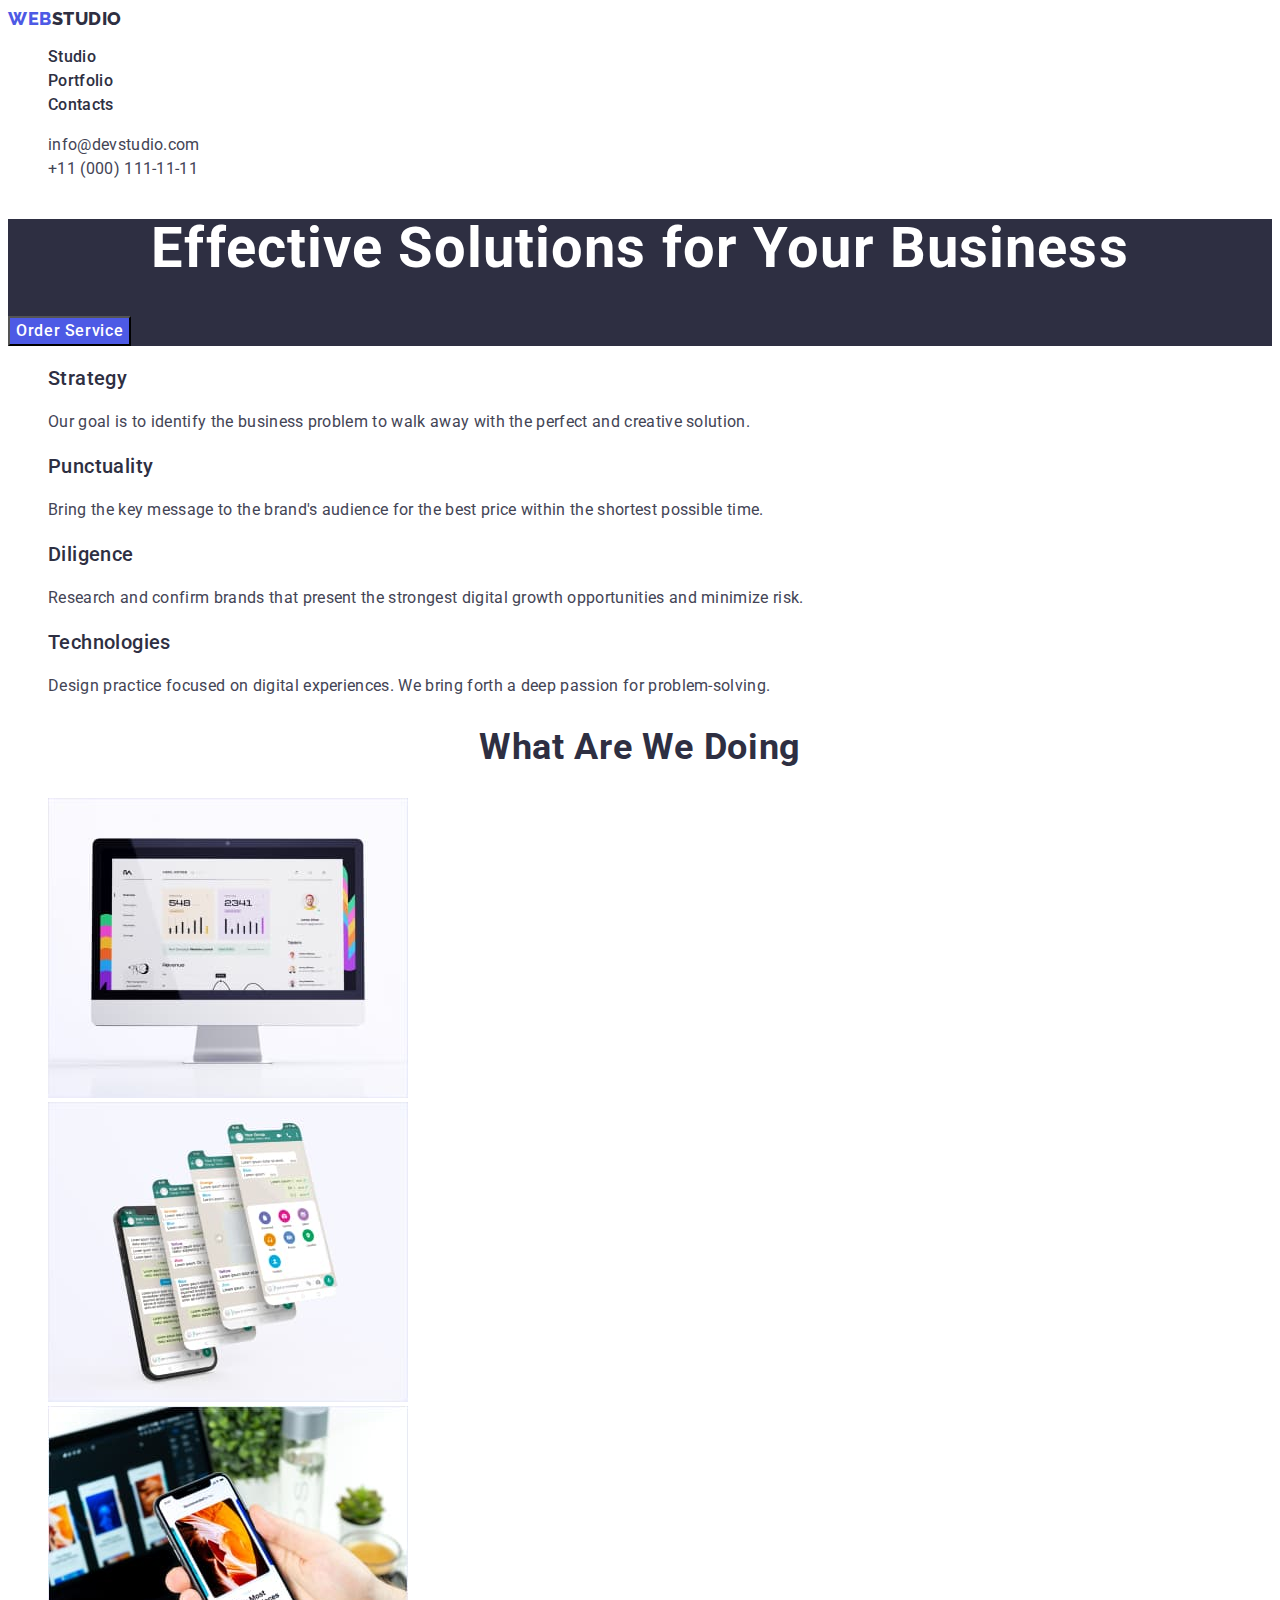
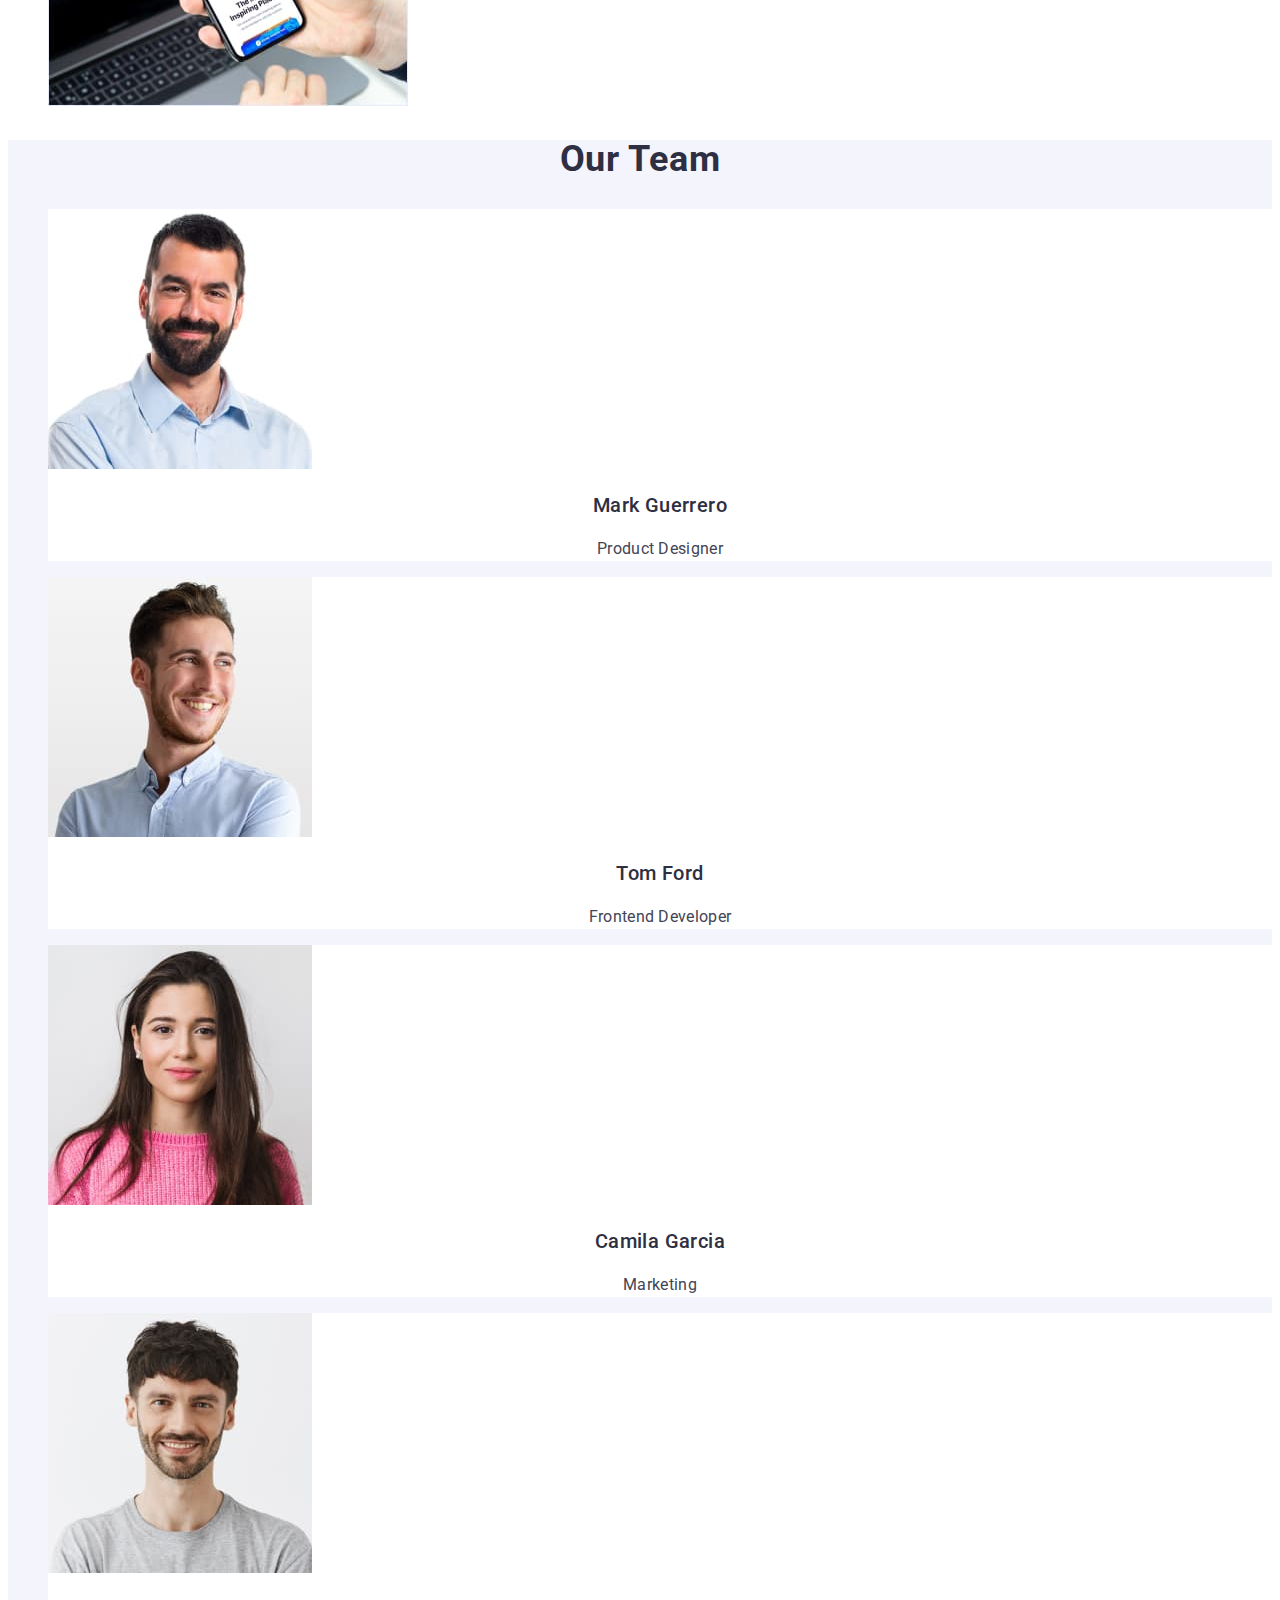
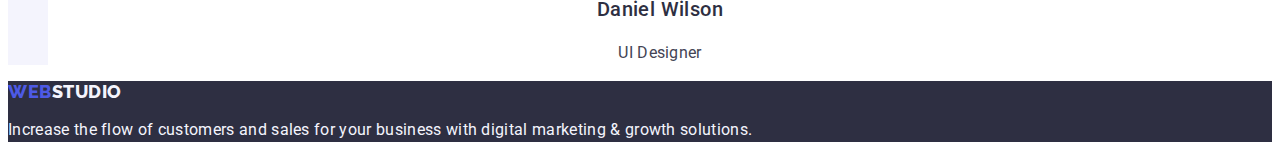
<file: index.html>
<!DOCTYPE html>
<html lang="en">
    <head>
        <meta charset="UTF-8">
        <title>WebStudio.dev</title>
        <link rel="preconnect" href="https://fonts.googleapis.com">
        <link rel="preconnect" href="https://fonts.gstatic.com" crossorigin>
        <link href="https://fonts.googleapis.com/css2?family=Raleway:wght@800&family=Roboto:wght@400;500;700;900&display=swap"
            rel="stylesheet">
        <link rel="stylesheet" href="./css/styles.css">
    </head>
    <body>
        <header class="header">
            <nav class="header-nav">
                <a class="header-logo link" href="./index.html"> Web<span class="header-logo-two link">Studio</span></a>
                <ul class="header-list list">
                    <li class="header-item"> <a class="header-link link links" href="./index.html">Studio</a> </li>
                    <li class="header-item"> <a class="header-link link links" href="./portfolio.html">Portfolio</a> </li>
                    <li class="header-item"> <a class="header-link link links" href="">Contacts</a> </li>
                </ul>
            </nav>
            <address class="header-adr ">
                <ul class="header-list list">
                <li class="header-item">
                    <a class="header-adress link" href="mailto:info@devstudio.com"> info@devstudio.com</a>
                </li>
                <li class="header-item">
                    <a class="header-adress link" href="tel:+110001111111"> +11 (000) 111-11-11</a>
                </li>
                </ul>
            </address>
        </header>
        <main>
            <section class="hero">
                <h1 class="hero-title">Effective Solutions for Your Business</h1>
                <button class="hero-btn" type="button">Order Service</button>
            </section>
            <section class="present">
                <h2 class="present-title" hidden>features</h2>
                <ul class="present-list list">
                    <li class="present-item">
                        <h3 class="present-subtitle">Strategy</h3>
                        <p class="present-txt">Our goal is to identify the business problem to walk away with the perfect and creative solution.</p>
                    </li>
                    <li class="present-item">
                        <h3 class="present-subtitle">Punctuality</h3>
                        <p class="present-txt">Bring the key message to the brand's audience for the best price within the shortest possible time.</p>
                    </li>
                    <li class="present-item">
                        <h3 class="present-subtitle">Diligence</h3>
                        <p class="present-txt">Research and confirm brands that present the strongest digital growth opportunities and minimize risk.</p>
                    </li>
                    <li class="present-item">
                        <h3 class="present-subtitle">Technologies</h3>
                        <p class="present-txt">Design practice focused on digital experiences. We bring forth a deep passion for problem-solving.</p>
                    </li>
                </ul>
            </section>
            <section class="doit">
                <h2 class="doit-title">What are we doing</h2>
                <ul class="doit-list list">
                <li><img src="./images/imac.jpg" alt="iMac" width="360"></li>
                <li><img src="./images/screenshots.jpg" alt="screenshots" width="360"></li>
                <li><img src="./images/iphone.jpg" alt="iphone" width="360"></li>
                </ul>
            </section>
            <section class="team-items">
                <h2 class="team-title">Our Team</h2>
                <ul class="team-list list">
                    <li class="team-item item">
                        <img src="./images/mark.jpg" alt="Mark Guerrero" width="264">
                        <h3 class="team-subtitle">Mark Guerrero</h3>
                        <p class="team-txt">Product Designer</p>
                    </li>
                    <li class="team-item item">
                        <img src="./images/tomford.jpg" alt="Tom Ford" width="264">
                        <h3 class="team-subtitle">Tom Ford</h3>
                        <p class="team-txt">Frontend Developer</p>
                    </li>
                    <li class="team-item item">
                        <img src="./images/camila.jpg" alt="Camila Garcia" width="264">
                        <h3 class="team-subtitle">Camila Garcia</h3>
                        <p class="team-txt">Marketing</p>
                    </li>
                    <li class="team-item item">
                        <img src="./images/daniel.jpg" alt="Daniel Wilson" width="264">
                        <h3 class="team-subtitle">Daniel Wilson</h3>
                        <p class="team-txt">UI Designer</p>
                    </li>
                </ul>
            </section>
        </main>
        <footer class="footer">
            <a class="footer-logo link" href="./index.html"> Web<span class="footer-logo-two link">Studio</span></a>
            <p class="footer-txt">Increase the flow of customers and sales for your business with digital marketing & growth solutions.</p>
        </footer>
    </body>
</html>
</file>
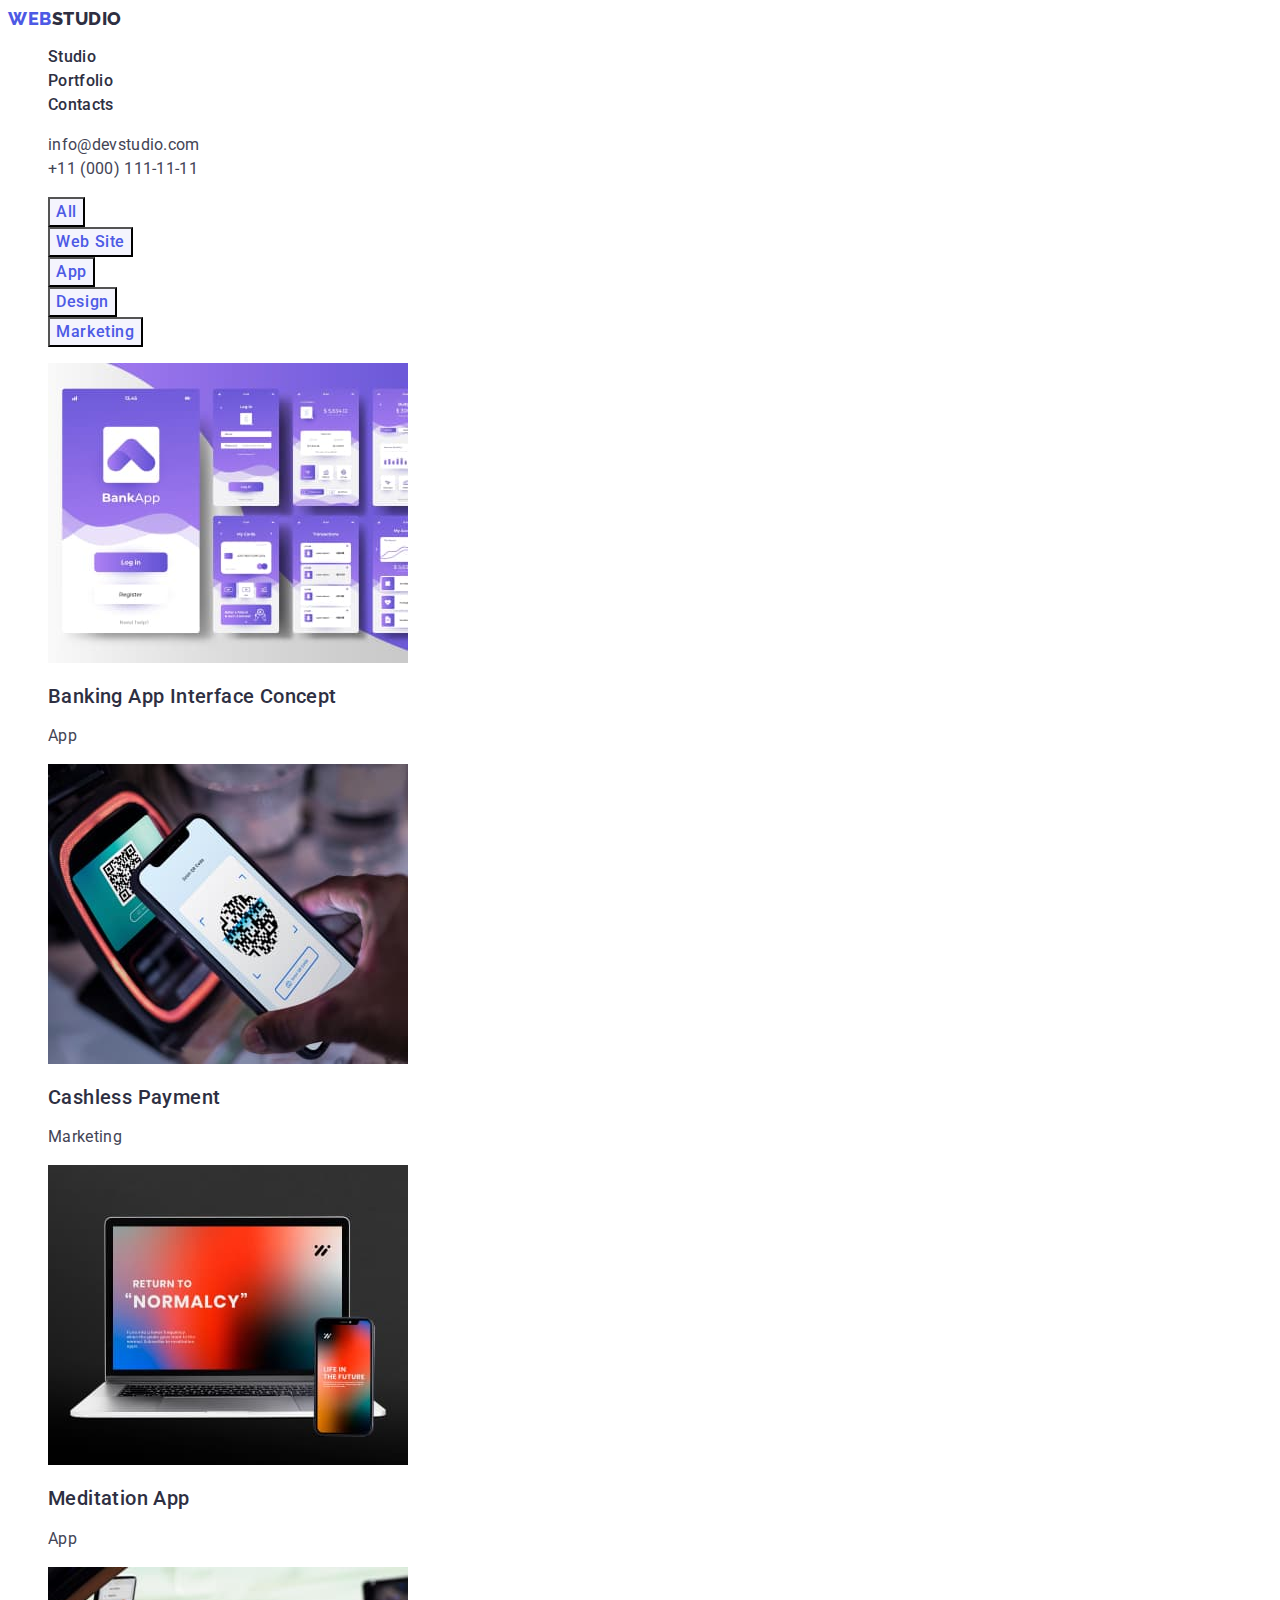
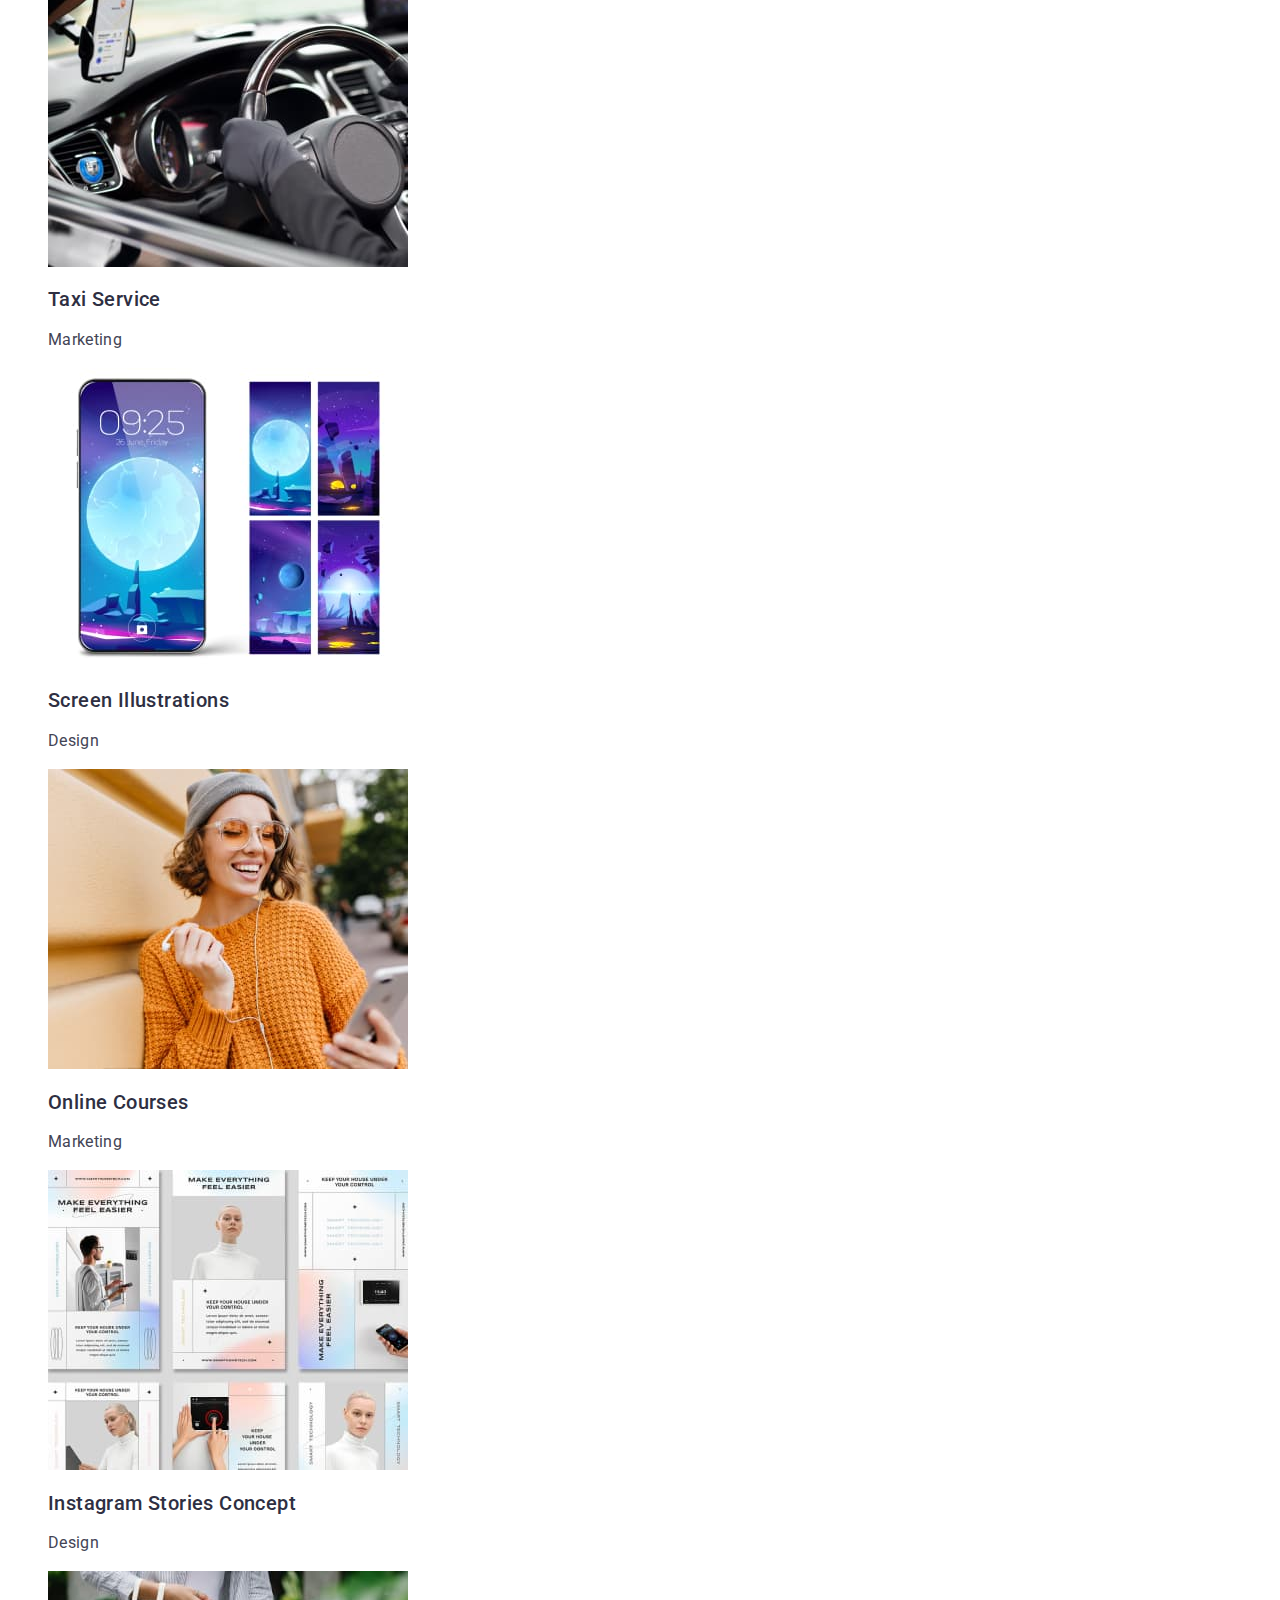
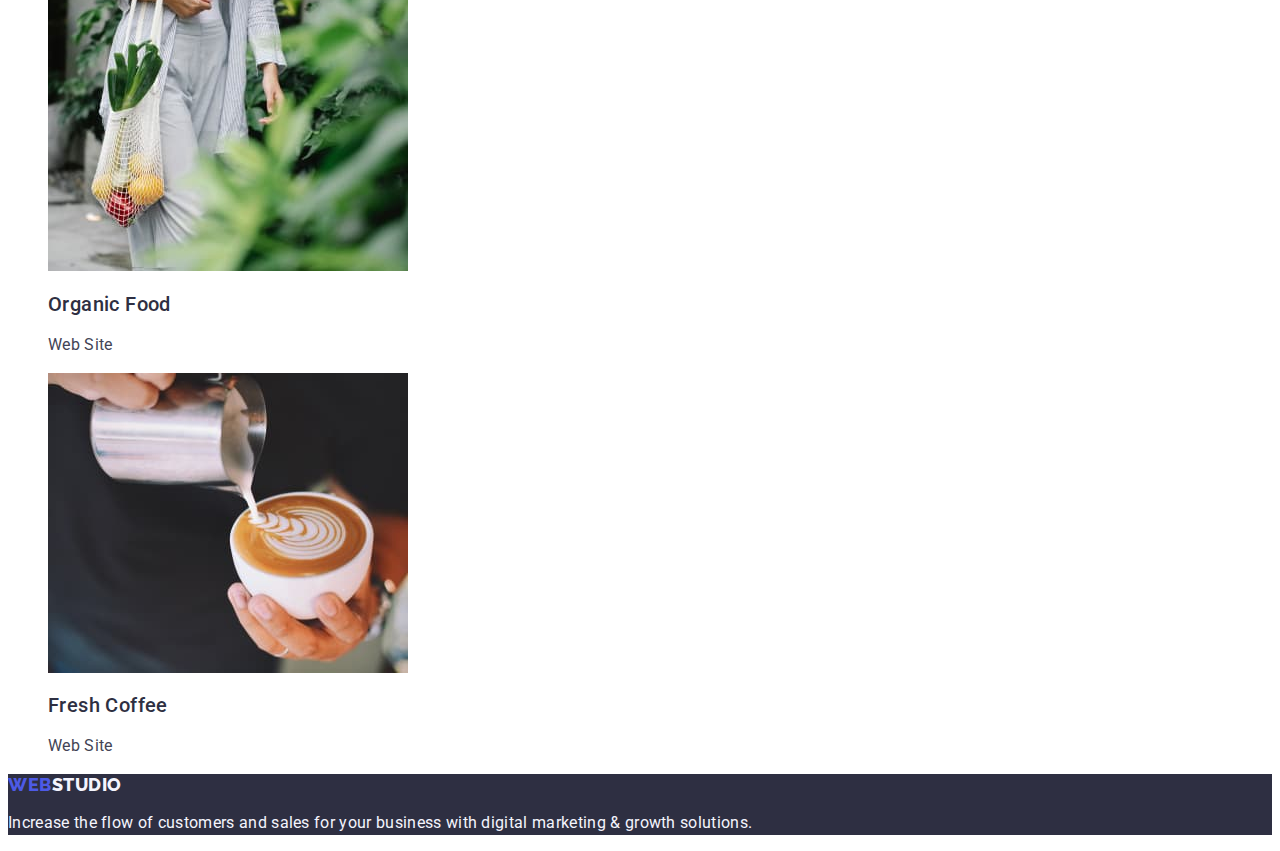
<file: portfolio.html>
<!DOCTYPE html>
<html lang="en">

<head>
    <meta charset="UTF-8">
    <title>WebStudio.dev</title>
    <link rel="preconnect" href="https://fonts.googleapis.com">
    <link rel="preconnect" href="https://fonts.gstatic.com" crossorigin>
    <link
        href="https://fonts.googleapis.com/css2?family=Raleway:wght@800&family=Roboto:wght@400;500;700;900&display=swap"
        rel="stylesheet">
    <link rel="stylesheet" href="./css/styles.css">
</head>

<body>
    <header class="header">
        <nav class="header-nav">
            <a class="header-logo link" href="./index.html"> Web<span class="header-logo-two link">Studio</span></a>
            <ul class="header-list list">
                <li class="header-item"> <a class="header-link link" href="./index.html">Studio</a> </li>
                <li class="header-item"> <a class="header-link link" href="./portfolio.html">Portfolio</a> </li>
                <li class="header-item"> <a class="header-link link" href="">Contacts</a> </li>
            </ul>
        </nav>
        <address class="header-adr">
            <ul class="header-list list">
                <li class="header-item">
                    <a class="header-adress link" href="mailto:info@devstudio.com"> info@devstudio.com</a>
                </li>
                <li class="header-item">
                    <a class="header-adress link" href="tel:+110001111111"> +11 (000) 111-11-11</a>
                </li>
            </ul>
        </address>
    </header>
    <main>
        <section class="portfolio">
            <h1 class="portfolio-title" hidden>features</h1>
            <ul class="portfolio-list list">
                <li class="portfolio-item"><button class="portfolio-btn" type="button">All</button></li>
                <li class="portfolio-item"><button class="portfolio-btn" type="button">Web Site</button></li>
                <li class="portfolio-item"><button class="portfolio-btn" type="button">App</button></li>
                <li class="portfolio-item"><button class="portfolio-btn" type="button">Design</button></li>
                <li class="portfolio-item"><button class="portfolio-btn" type="button">Marketing</button></li>
            </ul>
            <ul class="portfolio-list-two list">
                <li class="portfolio-item">
                    <a class="portfolio-link link" href="">
                    <img class="portfolio-img" src="./images/banking.jpg" alt="banking" width="360">
                    <h2 class="portfolio-subtitle">Banking App Interface Concept</h2>
                    <p class="portfolio-txt">App</p>
                    </a>
                </li>
                <li class="portfolio-item-two">
                    <a class="portfolio-link link" href="">
                    <img class="example-img" src="./images/cashless.jpg" alt="cashless" width="360">
                    <h2 class="portfolio-subtitle">Cashless Payment</h2>
                    <p class="portfolio-txt">Marketing</p>
                    </a>
                </li>
                <li class="portfolio-item">
                    <a class="portfolio-link link" href="">
                    <img class="example-img" src="./images/meditation.jpg" alt="meditation" width="360">
                    <h2 class="portfolio-subtitle">Meditation App</h2>
                    <p class="portfolio-txt">App</p>
                    </a>
                </li>
                <li class="portfolio-item">
                    <a class="portfolio-link link" href="">
                    <img class="example-img" src="./images/taxi.jpg" alt="taxi" width="360">
                    <h2 class="portfolio-subtitle">Taxi Service</h2>
                    <p class="portfolio-txt">Marketing</p>
                    </a>
                </li>
                <li class="portfolio-item">
                    <a class="portfolio-link link" href="">
                    <img class="example-img" src="./images/screen.jpg" alt="screen" width="360">
                    <h2 class="portfolio-subtitle">Screen Illustrations</h2>
                    <p class="portfolio-txt">Design</p>
                    </a>
                </li>
                <li class="portfolio-item">
                    <a class="portfolio-link link" href="">
                    <img class="example-img" src="./images/courses.jpg" alt="courses" width="360">
                    <h2 class="portfolio-subtitle">Online Courses</h2>
                    <p class="portfolio-txt">Marketing</p>
                    </a>
                </li>
                <li class="portfolio-item">
                    <a class="portfolio-link link" href="">
                    <img class="example-img" src="./images/instagram.jpg" alt="instagram" width="360">
                    <h2 class="portfolio-subtitle">Instagram Stories Concept</h2>
                    <p class="portfolio-txt">Design</p>
                    </a>
                </li>
                <li class="portfolio-item">
                    <a class="portfolio-link link" href="">
                    <img class="example-img" src="./images/organic.jpg" alt="organic" width="360">
                    <h2 class="portfolio-subtitle">Organic Food</h2>
                    <p class="portfolio-txt">Web Site</p>
                    </a>
                </li>
                <li class="portfolio-item">
                    <a class="portfolio-link link" href="">
                    <img class="example-img" src="./images/fresh.jpg" alt="fresh" width="360">
                    <h2 class="portfolio-subtitle">Fresh Coffee</h2>
                    <p class="portfolio-txt">Web Site</p>
                    </a>
                </li>
            </ul>
        </section>
    </main>
    <footer class="footer">
        <a class="footer-logo link" href="./index.html"> Web<span class="footer-logo-two link">Studio</span></a>
        <p class="footer-txt">Increase the flow of customers and sales for your business with digital marketing & growth
            solutions.</p>
    </footer>
</body>

</html>
</file>
<file: css/styles.css>
body{
font-family: 'Roboto', sans-serif;
font-style: normal;
color: #434455;
background-color: #FFFFFF;
}

:root {
    --brand-color: #ffffff;
}

.header-logo{
font-family: "Raleway", sans-serif;
font-weight: 800;
font-size: 18px;
line-height: 1.17;
display: flex;
align-items: center;
letter-spacing: 0.03em;
text-transform: uppercase;
color: #4D5AE5;
}

.header-logo-two{
font-family: "Raleway", sans-serif;
font-weight: 800;
font-size: 18px;
line-height: 1.17;
display: flex;
align-items: center;
letter-spacing: 0.03em;
text-transform: uppercase;
color: #2E2F42;
}

.logo:hover{
color: #404bbf
}

.logo:focus{
color: #404bbf
}

.link{
    text-decoration: none;
}

.list{
    list-style: none;
}

.link:hover{
color: #404bbf;
}

.link:focus{
color:#404bbf;
}

.header-link{
    font-weight: 500;
    font-size: 16px;
    line-height: 1.5;
    letter-spacing: 0.02em;
    color: #2E2F42;
}

.header-link:hover{
color: #404bbf;
}

.header-link:focus{
color: #404bbf;
}

.header-adr{
font-style: normal;
}

.header-adress{
    font-weight: 400;
    font-size: 16px;
    line-height: 1.5;
    letter-spacing: 0.02em;
    color: #434455;
}

.hero{
    background-color: #2e2f42;
}

.hero-title{
font-weight: 700;
font-size: 56px;
line-height: 1.07;
text-align: center;
letter-spacing: 0.02em;
color: #ffffff;
}

.hero-btn{
font-family:"Roboto", sans-serif;
font-weight: 500;
font-size: 16px;
line-height: 1.5;
display: flex;
align-items: center;
letter-spacing: 0.04em;
color: #FFFFFF;
cursor: pointer;
}

.hero-btn{
background-color: #4D5AE5;
}

.hero-btn:hover{
color: #404BBF;
background-color: #404BBF;
}

.hero-btn:focus{
color: #404BBF;
background-color: #404BBF;
}

.present-list{
    list-style: none;
}

.present-subtitle{
font-weight: 500;
font-size: 20px;
line-height: 1.2;
letter-spacing: 0.02em;
color: #2E2F42;
}

.present-txt{
font-weight: 400;
font-size: 16px;
line-height: 1.5;
letter-spacing: 0.02em;
color: #434455;
}

.doit-title{
font-weight: 700;
font-size: 36px;
line-height: 1.11;
text-align: center;
letter-spacing: 0.02em;
text-transform: capitalize;
color: #2e2f42;
}

.doit-list{
list-style: none;
}

.team{
background-color: #F4F4FD;
}

.team.item{
background-color: #FFFFFF;
}

.team-title{
font-weight: 700;
font-size: 36px;
line-height: 1.11;
text-align: center;
letter-spacing: 0.02em;
text-transform: capitalize;
color:#2E2F42;
}

.team-list{
list-style: none;
}

.team-subtitle{
font-weight: 500;
font-size: 20px;
line-height: 1.2;
text-align: center;
letter-spacing: 0.02em;
color: #2E2F42;
}

.team-txt{
font-weight: 400;
font-size: 16px;
line-height: 1.5;
text-align: center;
letter-spacing: 0.02em;
color: #434455;
}

.item{
background-color: #FFFFFF;
}

.team-items{
background-color: #F4F4FD;
}

.portfolio-list {
    list-style: none;
}

.portfolio-btn {
    font-family: "Roboto", sans-serif;
    font-weight: 500;
    font-size: 16px;
    line-height: 24px;
    display: flex;
    align-items: center;
    text-align: center;
    letter-spacing: 0.04em;
    color: #4D5AE5;
    background: #F4F4FD;
    cursor: pointer;
}

.portfolio-btn:hover {
    color: #FFFFFF;
    background-color: #404BBF;
}

.portfolio-btn:focus {
    color: #FFFFFF;
    background-color: #404BBF;
}

.portfolio-item-two{
text-decoration: none;
}

.portfolio-subtitle {
    font-weight: 500;
    font-size: 20px;
    line-height: 1.2;
    letter-spacing: 0.02em;
    color: #2E2F42;
}

.portfolio-txt {
    font-weight: 400;
    font-size: 16px;
    line-height: 1.5;
    letter-spacing: 0.02em;
    color: #434455;
}

.footer{
background-color: #2e2f42;
}

.footer-logo{
font-family: "Raleway", sans-serif;
font-weight: 800;
font-size: 18px;
line-height: 1.17;
display: flex;
align-items: center;
letter-spacing: 0.03em;
text-transform: uppercase;
color: #4D5AE5;
}

.footer-logo-two{
font-family: "Raleway", sans-serif;
font-weight: 800;
font-size: 18px;
line-height: 1.17;
display: flex;
align-items: center;
letter-spacing: 0.03em;
text-transform: uppercase;
color: #F4F4FD;
}

.footer-txt{
font-weight: 400;
font-size: 16px;
line-height: 1.5;
letter-spacing: 0.02em;
color: #F4F4FD;
}
</file>
